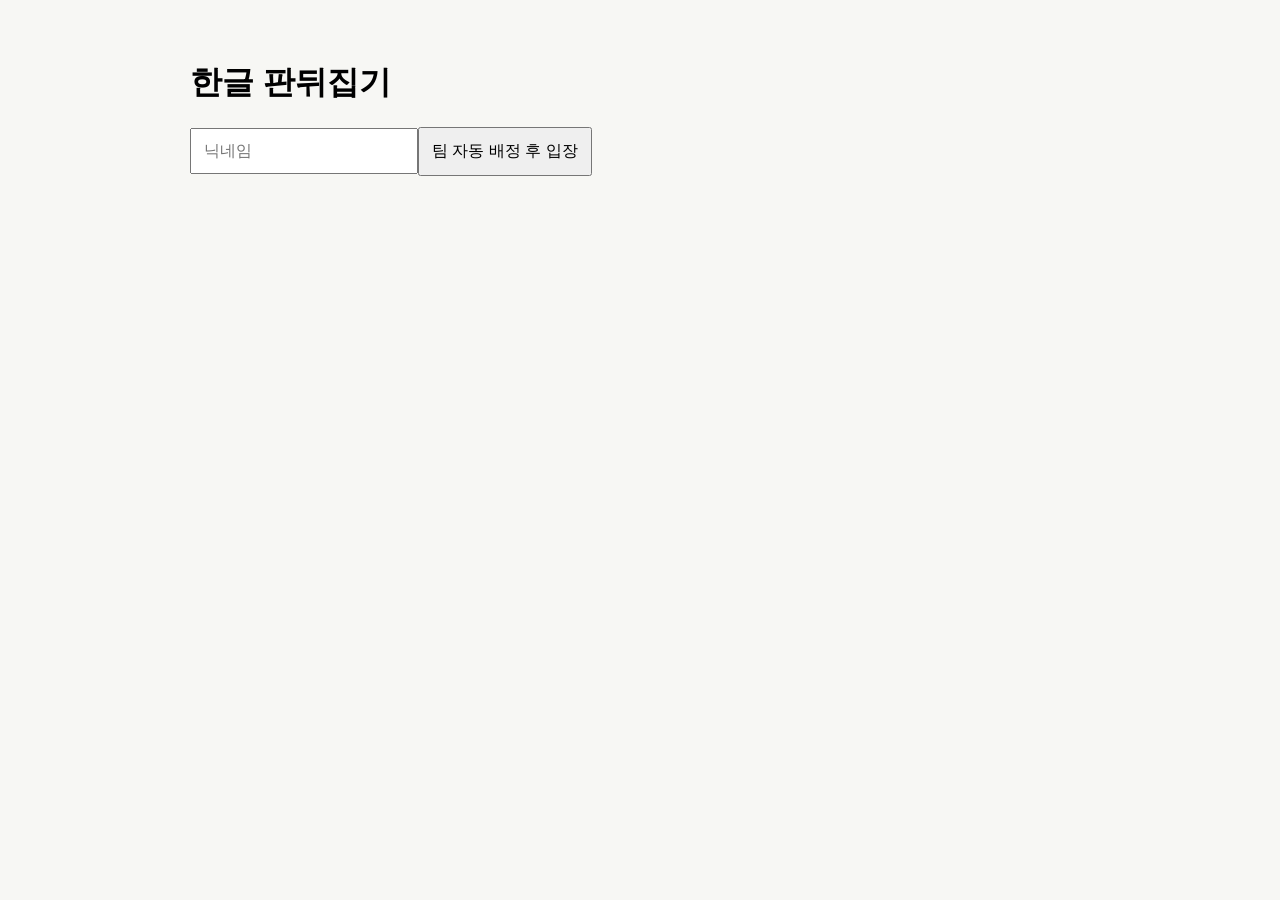
<file: flip-game.html>
<!doctype html><meta charset="utf-8"><meta name="viewport" content="width=device-width,initial-scale=1"><title>한글 판뒤집기</title><style>body{font:16px Arial;margin:0;background:#f7f7f4}main{max-width:900px;margin:auto;padding:40px}input,button{padding:12px;font:inherit}.board{display:grid;grid-template-columns:repeat(6,1fr);gap:8px}.tile{padding:18px 6px;text-align:center;background:#ddd;font-weight:bold}.red{background:#d94b4b;color:#fff}.blue{background:#3775c9;color:#fff}</style><main><h1>한글 판뒤집기</h1><div id="join"><input id="name" placeholder="닉네임"><button onclick="join()">팀 자동 배정 후 입장</button></div><section id="play" hidden><h2 id="score"></h2><p id="team"></p><input id="word" placeholder="판의 단어를 정확히 입력"><button onclick="flip()">판 뒤집기</button><div class="board" id="board"></div></section></main><script src="flip-game.js"></script>
</file>
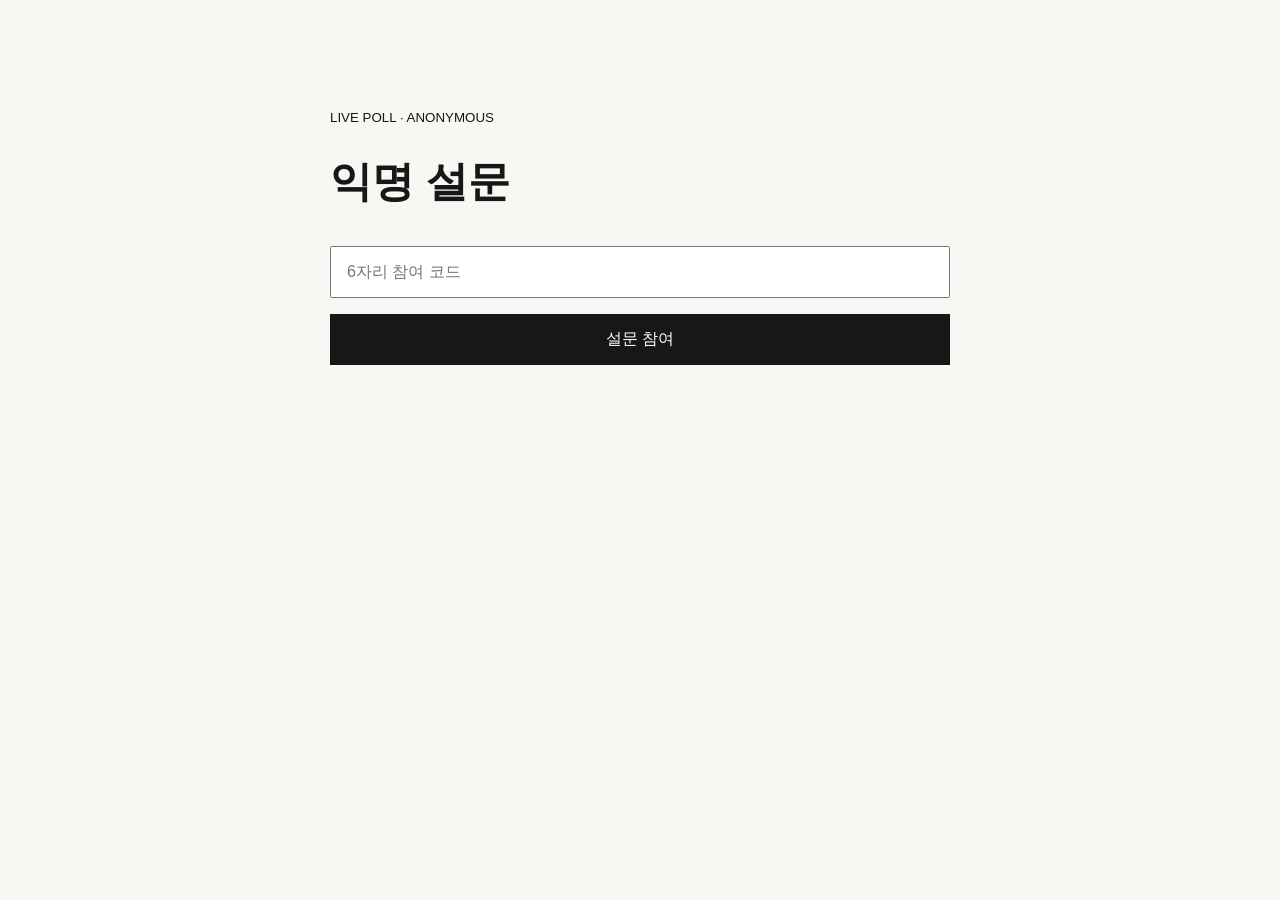
<file: poll.html>
<!doctype html><meta charset="utf-8"><meta name="viewport" content="width=device-width,initial-scale=1"><title>익명 설문</title><style>body{margin:0;background:#f7f7f4;color:#171717;font:16px Pretendard,Arial,sans-serif}main{max-width:620px;margin:auto;padding:12vh 24px}h1{font-size:42px}input,button{box-sizing:border-box;width:100%;padding:15px;margin:8px 0;font:inherit}button{background:#171717;color:white;border:0;cursor:pointer}.choice{background:#fff;color:#171717;border:1px solid #bbb;text-align:left}.msg{color:#a22}</style><main><small>LIVE POLL · ANONYMOUS</small><h1>익명 설문</h1><section id="join"><input id="code" maxlength="6" inputmode="numeric" placeholder="6자리 참여 코드"><button id="enter">설문 참여</button></section><section id="poll" hidden><h2 id="question"></h2><div id="answers"></div><p class="msg" id="msg"></p></section></main><script src="poll.js"></script>
</file>
